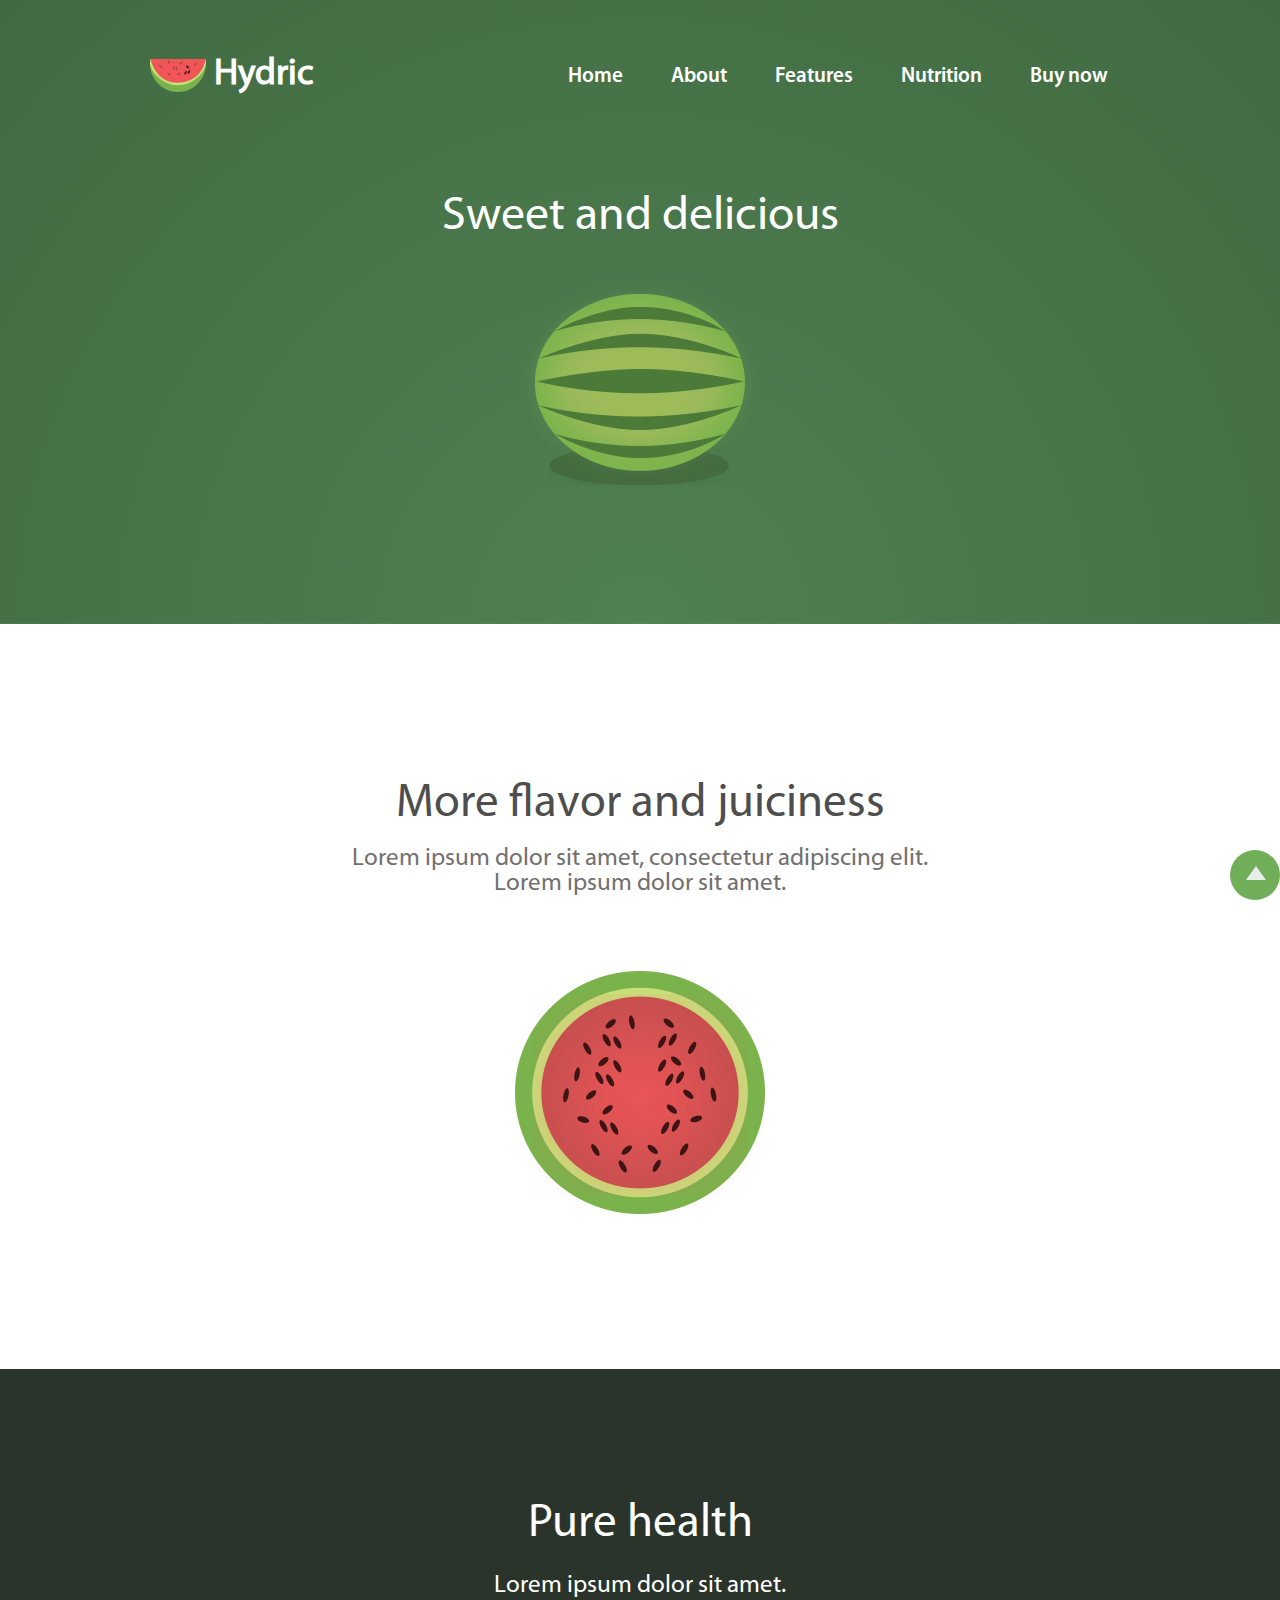
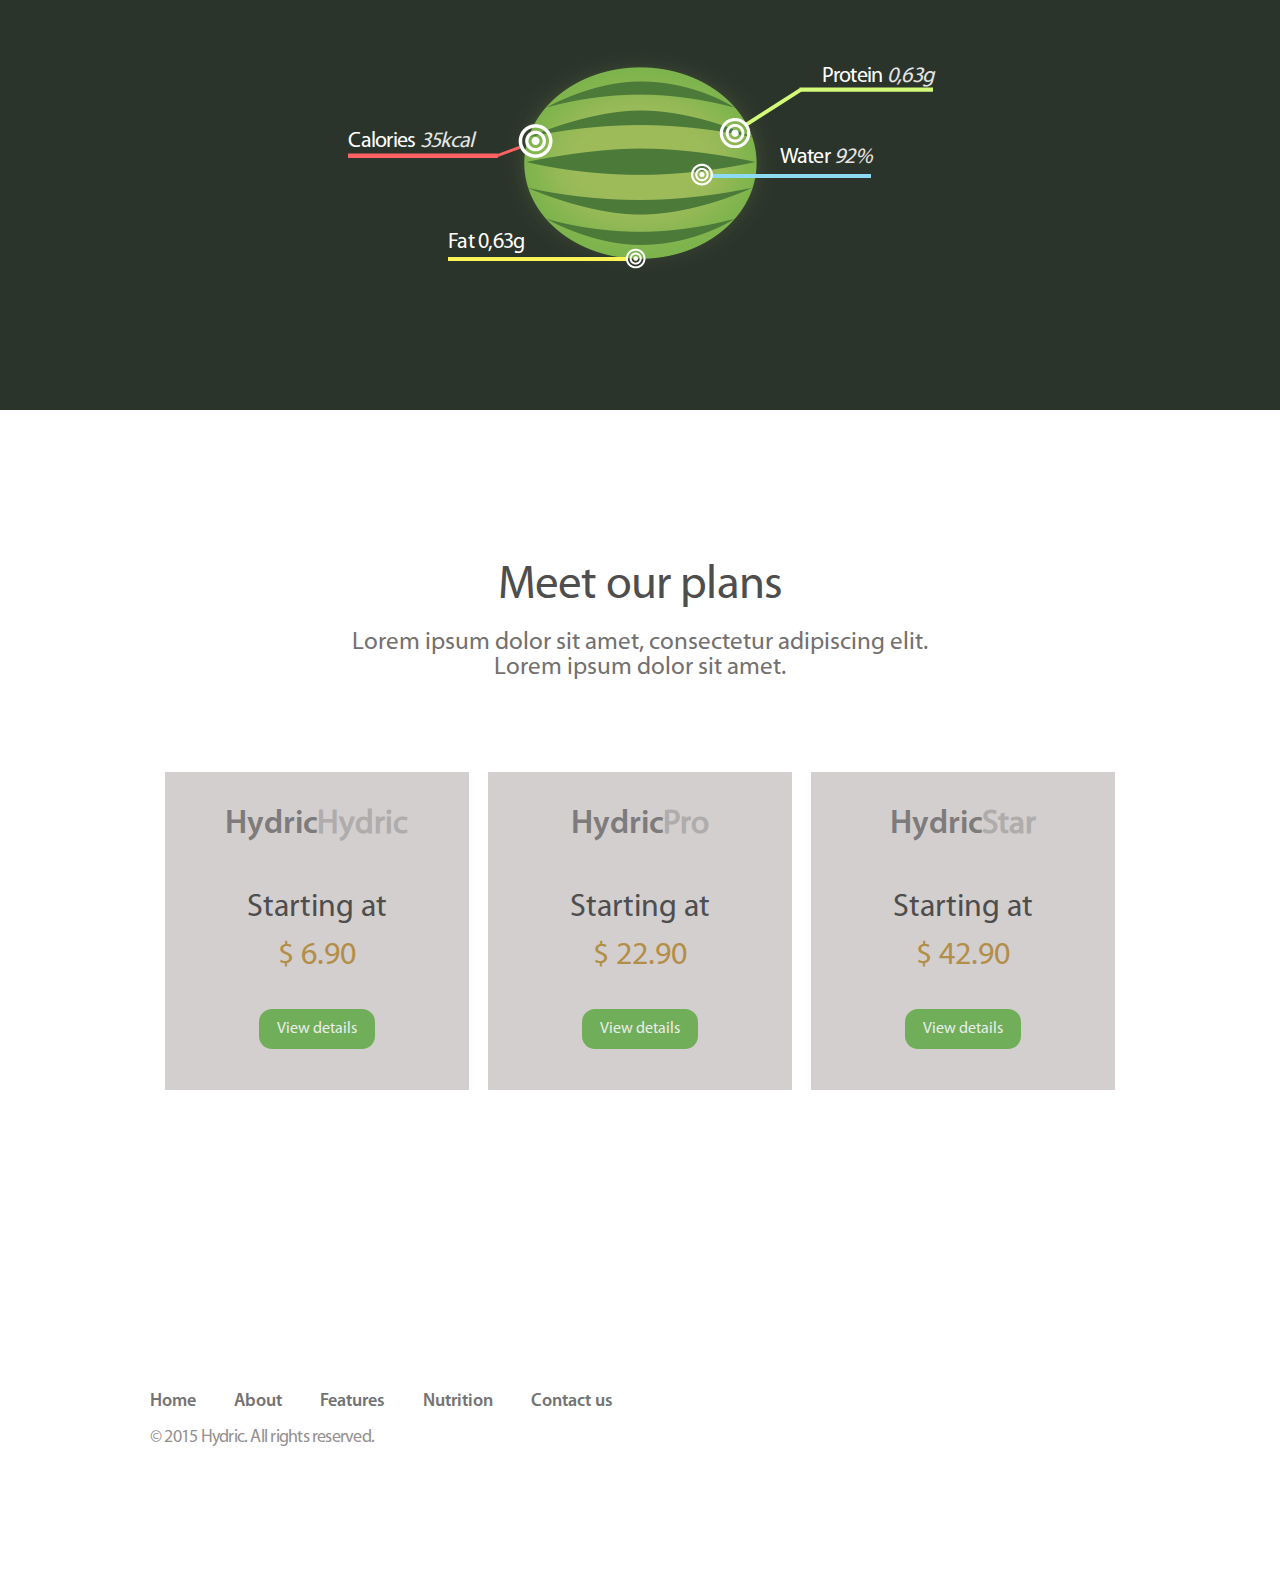
<file: index.html>
<!DOCTYPE html>
<html>

<head>
    <title>Кавун Uvarov Olreksandr</title>
    <meta 
    name="viewport" 
    content="width=device-width, 
             initial-scale=1.0, 
             maximum-scale=1.0, 
             user-scalable=no">
    <meta http-equiv="X-UA-Compatible" content="IE=edge">
    <meta charset="utf-8">
    <link rel="stylesheet" type="text/css" href="css/reset.css">
    <link rel="stylesheet" type="text/css" href="css/common.css">
    <link rel="stylesheet" type="text/css" href="css/fonts.css">
    <link rel="stylesheet" type="text/css" href="css/header.css">
    <link rel="stylesheet" type="text/css" href="css/more.css">
    <link rel="stylesheet" type="text/css" href="css/health.css">
    <link rel="stylesheet" type="text/css" href="css/plans.css">
    <link rel="stylesheet" type="text/css" href="css/footer.css">
    <link rel="stylesheet" type="text/css" href="css/media.css">
</head>

<body>
    <div class="wrap">
        <header id="header" class=" section section_header">
            <div class="container">
                <div class="header_hat">
                    <div class="header_logo">
                        <h1 class="header_logo_content">
                            <i class="header_logo_figure">
                                <img class="header_logo_img" src="images/pic/icon/header_icon.png">
                            </i>
                            Hydric
                        </h1>
                    </div>
                      <label for="chek" class="header_button" >
                        Menu
                    </label>
                     <input  type="checkbox" id="chek"/>
                    <nav class="header_menu">
                        <a href="" class="header_menu_link">
                            Home                           
                        </a>
                        <a href="" class="header_menu_link">
                            About 
                        </a>
                        <a href="" class="header_menu_link">
                            Features 
                        </a>
                        <a href="" class="header_menu_link">
                            Nutrition 
                        </a>
                        <a href="" class="header_menu_link">
                            Buy now 
                        </a>
                    </nav>
                    <input  type="checkbox" id="chek"/>
                    
                </div>
                <div class="header_content">
                    <h3 class="header_content_title title">
                                Sweet and delicious
                            </h3>
                    <figure class="header_content_img">
                        <img src="images/portfolio/header_portfolio.png" alt="" class="heder_content_watermelon">
                    </figure>
                </div>
            </div>
        </header>
        <section class=" section section_more">
            <div class="container">
                <h2 class="more_title title">
                    More flavor and juiciness
                </h2>
                <p class="more_content">
                    Lorem ipsum dolor sit amet, consectetur adipiscing elit.
                    <br> Lorem ipsum dolor sit amet.
                </p>
                <figure class="more_potfolio">
                    <img src="images/portfolio/vector-smart-object.png" alt="" class="more_img">
                </figure>
            </div>
        </section>
        <section class="section section_health">
            <div class="container">
                <h3 class="health_title title">   
                    Pure health
                </h3>
                <p class="health_content">
                    Lorem ipsum dolor sit amet.
                </p>
                <div class="healtch_portfolio">
                    <figure class="health_portfolio_img">
                        <img src="images/portfolio/health_img.png" alt="" class="health_img">
                    </figure>
                    <aside class="health_calories">
                        <p class=" data calories_contant">
                            Calories <em class="health_content_em">35kcal</em>
                        </p>
                    </aside>
                    <aside class="health_fat">
                        <p class="data fat_contant">
                            Fat 0,63g
                        </p>
                    </aside>
                    <aside class="health_water">
                        <p class="data water_contant">
                            Water <em class="health_content_em">92%</em>
                        </p>
                    </aside>
                    <aside class="health_protein">
                        <p class="data protein_contant">
                            Protein <em class="health_content_em">0,63g</em>
                        </p>
                    </aside>
                </div>
            </div>
        </section>
        <section class="section_plans">
            <div class="container">
                <h3 class="plans_title title">
                    Meet our plans
                </h3>
                <p class="plans_content">
                    Lorem ipsum dolor sit amet, consectetur adipiscing elit.
                    <br> Lorem ipsum dolor sit amet.
                </p>
                <section class="plans_price">
                    <div class="plans_offer">
                        <h5 class="plans_offer_title">
                        <strong class="palans_offer_title_strong">
                            Hydric
                        </strong>Hydric
                    </h5>
                        <p class="plans_offer_content">
                            Starting at
                        </p>
                        <p class="plans_offer_price">
                            $ 6.90
                        </p>
                        <a href="" class="plans_offer_batton">
                        View details
                    </a>
                    </div>
                    <div class="plans_offer">
                        <h5 class="plans_offer_title">
                        <strong class="palans_offer_title_strong">
                            Hydric
                        </strong>
                        Pro
                    </h5>
                        <p class="plans_offer_content">
                            Starting at
                        </p>
                        <p class="plans_offer_price">
                            $ 22.90
                        </p>
                        <a href="" class="plans_offer_batton">
                        View details
                    </a>
                    </div>
                    <div class="plans_offer">
                        <h5 class="plans_offer_title">
                        <strong class="palans_offer_title_strong">
                            Hydric
                        </strong>
                        Star
                    </h5>
                        <p class="plans_offer_content">
                            Starting at
                        </p>
                        <p class="plans_offer_price">
                            $ 42.90
                        </p>
                        <a href="" class="plans_offer_batton">
                        View details
                    </a>
                    </div>
            </div>
            </section>
            <section class="section_footer">
                <div class="container">
                    <nav class="footer_menu">
                        <a href="" class="footer_link">
                Home                            
            </a>
                        <a href="" class="footer_link">
                About 
            </a>
                        <a href="" class="footer_link">
                Features 
            </a>
                        <a href="" class="footer_link">
                Nutrition 
            </a>
                        <a href="" class="footer_link">
                 Contact us
            </a>
                    </nav>
                    <p class="footer_reserv">
                        © 2015 Hydric. All rights reserved.
                    </p>
                    <div class="button">
                        <a href="#header" class="button_link">
                <img class="button_link_img" src="images/pic/icon/button.png">
            </a>
                    </div>
                </div>
            </section>
    </div>
</body>

</html>
</file>
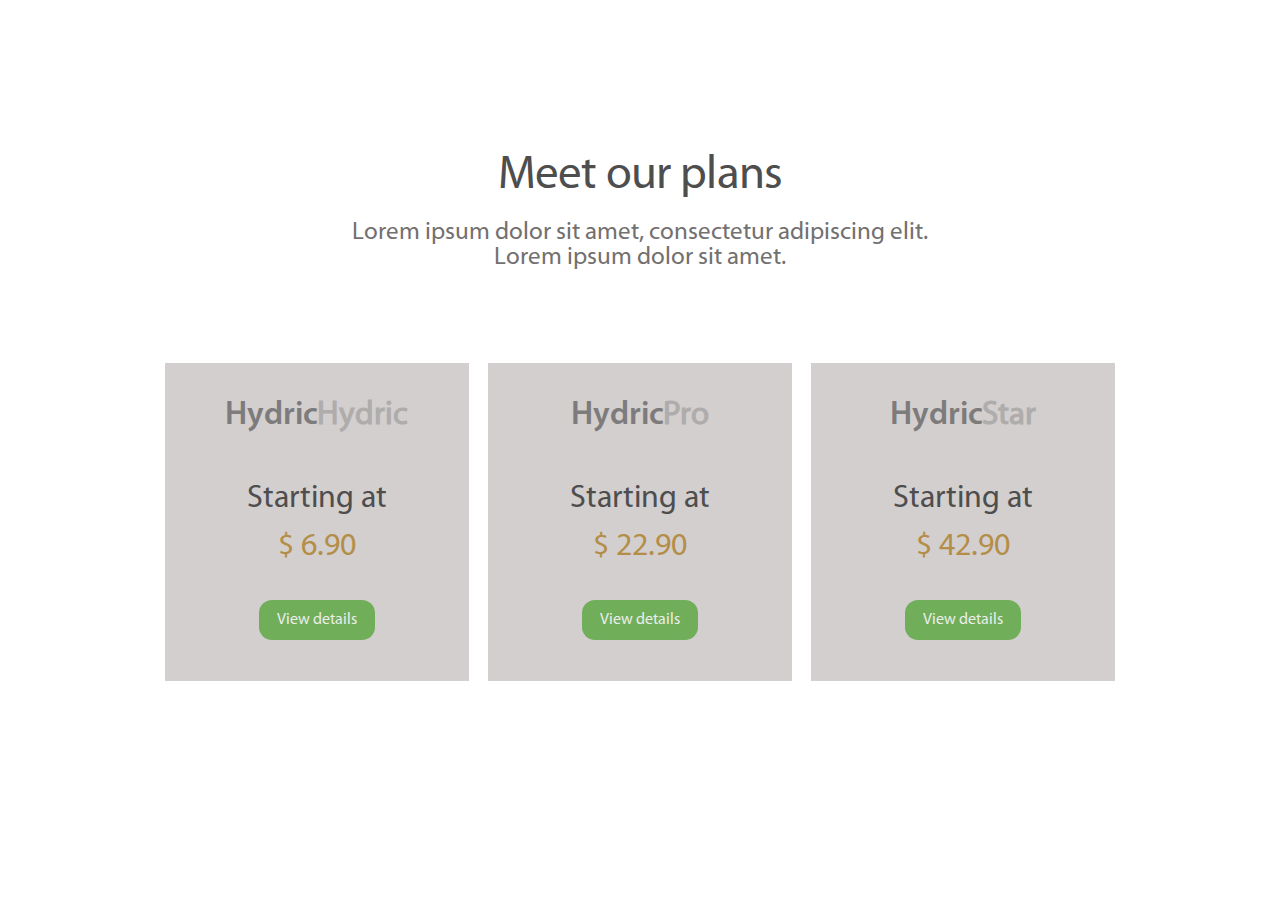
<file: html/plans.html>
<!DOCTYPE html>
<html>

<head>
    <meta charset="utf-8">
    <title></title>
    <link rel="stylesheet" type="text/css" href="../css/reset.css">
    <link rel="stylesheet" type="text/css" href="../css/common.css">
    <link rel="stylesheet" type="text/css" href="../css/fonts.css">
    <link rel="stylesheet" type="text/css" href="../css/plans.css">
</head>

<body>
    <div class="wrap">
       <section class="section_plans">
            <div class="container">
                <h3 class="plans_title title">
                    Meet our plans
                </h3>
                <p class="plans_content">
                    Lorem ipsum dolor sit amet, consectetur adipiscing elit.
                    <br> Lorem ipsum dolor sit amet.
                </p>
                <section class="plans_price">
                    <div class="plans_offer">
                        <h5 class="plans_offer_title">
                        <strong class="palans_offer_title_strong">
                            Hydric
                        </strong>Hydric
                    </h5>
                        <p class="plans_offer_content">
                            Starting at
                        </p>
                        <p class="plans_offer_price">
                            $ 6.90
                        </p>
                        <a href="" class="plans_offer_batton">
                        View details
                    </a>
                    </div>
                    <div class="plans_offer">
                        <h5 class="plans_offer_title">
                        <strong class="palans_offer_title_strong">
                            Hydric
                        </strong>
                        Pro
                    </h5>
                        <p class="plans_offer_content">
                            Starting at
                        </p>
                        <p class="plans_offer_price">
                            $ 22.90
                        </p>
                        <a href="" class="plans_offer_batton">
                        View details
                    </a>
                    </div>
                    <div class="plans_offer">
                        <h5 class="plans_offer_title">
                        <strong class="palans_offer_title_strong">
                            Hydric
                        </strong>
                        Star
                    </h5>
                        <p class="plans_offer_content">
                            Starting at
                        </p>
                        <p class="plans_offer_price">
                            $ 42.90
                        </p>
                        <a href="" class="plans_offer_batton">
                        View details
                    </a>
                    </div>
            </div>
            </section>
</body>

</html>
</file>
<file: css/common.css>
.container{
	max-width: 980px;
	margin: 0 auto;
	padding: 0 10px;
}
.clearfix,
.header_hat::after,
.header_logo::after
{
	content: '';
	clear: both;
	display: table;
	overflow: hidden;
}
.title{
	font-weight: 400;
	font-family: 'Conv_Myriad-Pro';
	font-size: 47px;
}
</file>
<file: css/fonts.css>
/** Generated by FG **/
@font-face {
	font-family: 'Conv_Myriad-Pro';
	src: url('fonts/Myriad-Pro_31655.eot');
	src: local('☺'), url('../fonts/Myriad-Pro_31655.woff') format('woff'),
	 url('../fonts/Myriad-Pro_31655.ttf') format('truetype'), 
	 url('../fonts/Myriad-Pro_31655.svg') format('svg');
	font-weight: normal;
	font-style: normal;
}
@font-face {
	font-family: 'Conv_Myriad-Pro-Bold';
	src: url('fonts/Myriad-Pro-Bold_31631.eot');
	src: local('☺'), url('../fonts/Myriad-Pro-Bold_31631.woff') format('woff'),
	 url('../fonts/Myriad-Pro-Bold_31631.ttf') format('truetype'),
	  url('../fonts/Myriad-Pro-Bold_31631.svg') format('svg');
	font-weight: normal;
	font-style: normal;
}

@font-face {
	font-family: 'Conv_Myriad-Pro-Semibold';
	src: url('../fonts/Myriad-Pro-Semibold_31650.eot');
	src: local('☺'), url(../'fonts/Myriad-Pro-Semibold_31650.woff') format('woff'), 
	url('../fonts/Myriad-Pro-Semibold_31650.ttf') format('truetype'), 
	url('../fonts/Myriad-Pro-Semibold_31650.svg') format('svg');
	font-weight:normal;
	font-style: normal;
}
</file>
<file: css/header.css>
.section_header{
	text-align: center;
	padding:4.4%  0 10.6% 0;
	background: radial-gradient(at center bottom, #508152, #416a42) center;
}
.header_hat{
	padding: 0 0 10.2% 0;
}
.header_logo{
	float: left;
	display: inline-block;	
}
.header_logo_content{
	color: #ffffff;
	font-family: 'Conv_Myriad-Pro';
	font-size: 37px;
	font-weight: 700;
}
.header_menu{
	float: right;
	padding-top: 10px;
	display: inline-block;	
}
.header_logo_img{
	width: auto;
}
.header_menu_link{
	color: #ffffff;
	font-family: 'Conv_Myriad-Pro-Semibold';
	font-size: 21px;
	font-weight: 400;
	padding: 11px 19px;
	border: 3px solid transparent;
	
}
.header_menu_link:hover{
	border: 3px solid #ffffff;
	
}
.header_content{
	text-align: center;  
}
.header_content_title{
	color: #ffffff;
	font-family: 'Conv_Myriad-Pro';
	font-weight: 400;
	font-size: 48px;
	padding: 0 0 34px 0;
}
.heder_content_watermelon{
	width: auto;
}
#chek{
	display: none;
}
.header_button{
	display: none;
}
</file>
<file: css/more.css>
.section_more{
	padding: 12.3% 0 12.1% 0;
}
.more_title {
	color: #4e4e4e;
	text-align: center;
}
.more_content{
	color: #737070;
	font-family: 'Conv_Myriad-Pro';
	font-size: 25px;
	padding: 18px 0 0 0;
	text-align: center;
}
.more_potfolio{
	padding: 7.6% 0 0 0;
	text-align: center;
}
.more_img{
	width: auto;
}
</file>
<file: css/health.css>
.section_health{
	background-color: #2b342b; 
	padding: 10.3% 0 10.4% 0;
	text-align: center;
}
.health_title{
	color: #ffffff;	
}
.health_content{
	color: #ffffff;
	font-family: 'Conv_Myriad-Pro';
	font-size: 25px;
	line-height: 26.72px;
	padding: 2.6% 0  4.8%  0;
}
.health_im{
	width: auto;
}
.healtch_portfolio{
	position: relative;
	margin: 0 auto;
	display: inline-block;
}
.data{
	color: #ffffff;
	font-family: 'Conv_Myriad-Pro';
	font-size: 22px;
	letter-spacing: -0.72px;
	white-space: nowrap;
}
.health_calories{
	position:  absolute;
	right: 100%;
    bottom: 54%;
    margin-right: 27px;
}
.health_calories::after{
	content: '';
	background-image:  url('../images/pic/icon/calories_after.png');
	width: 205px;
	height: 34px;
	position: absolute;
    top: 100%;
    margin-top: -29px;
    left: 0;
}
.health_fat{
	position: absolute;
	right: 100%;
	margin-right: -24px;
	bottom: 23px;
}
.health_fat::after{
	content: '';
	background-image:  url('../images/pic/icon/fat_after.png');
	width: 198px;
	height: 21px;
	position: absolute;
    top: 100%;
    margin-top: -6px;
    left: 0;
}
.health_water{
	position: absolute;
	left: 100%;
	bottom: 108px;
}
.health_water::after{
	content: '';
	background-image:  url('../images/pic/icon/water_after.png');
	width: 180px;
	height: 23px;
	position: absolute;
    top: 100%;
    margin-top: -6px;
    right: 0;
}
.health_protein{
	position: absolute;
	top: 19px;
	left: 100%;
	margin-left: 42px;
}
.health_protein::after{
	content: '';
	background-image:  url('../images/pic/icon/protein_after.png');
	width: 214px;
	height: 61px;
	position: absolute;
    top: 100%;
    margin-top: -1px;
    right: 0;
}
.health_content_em{
	color: #e5e5e5;
}
</file>
<file: css/plans.css>
.section_plans{
	padding: 11.9% 0 11.3% 0;
	text-align: center;
}
.plans_title{
	color: #4e4e4e;
	line-height: 50.08px;
	letter-spacing: -0.72px;
	padding: 0 0 18px 0;
}
.plans_content{
	color: #737070;
	font-family: 'Conv_Myriad-Pro';
	font-size: 25px;
	padding: 0 0 9.4% 0;
}
.plans_offer{
	display: inline-block;
	background-color: #d3cfcf;
	width: 31%;
	margin: 0 1% 40px ;
	text-align: center;
    word-spacing: normal;
    min-width: 210px;
	
}
.plans_offer_title{
	color: #afacac;
	font-family: 'Conv_Myriad-Pro';
	font-size: 33px;
	padding: 36px 0 0 0;
	word-spacing: -8px;

	}
.palans_offer_title_strong{
	color: #7d7b7b;
	font-family: 'Conv_Myriad-Pro-Semibold';
	font-size: 33px;
}
.plans_offer_content{
	color: #4e4e4e;
	font-family: 'Conv_Myriad-Pro';
	font-size: 32px;
	padding: 51px 0 0 0;
}
.plans_offer_price{
	color: #b38e48;
	font-family: 'Conv_Myriad-Pro';
	font-size: 32px;
	padding: 16px 0 37px 0;
}
.plans_offer_batton{
	color: #e9ede9;
	font-family: 'Conv_Myriad-Pro';
	font-size: 16px;
	display: inline-block;
	line-height: 40px;
	width: 116px;
	background-color: #71ae5a;
	border-radius: 13px;
	margin:  0 0 41px 0;

}
.plans_offer_batton:hover{
	background: radial-gradient(at center bottom, rgba(113, 174, 90, 1.0), rgba(113, 174, 90, .6));

}
.plans_price{
	word-spacing: -4px;
}
</file>
<file: css/footer.css>
.section_footer{
	padding: 9.2% 0 10.4% 0;
}
.footer_link{
	color: #747373;
	font-family: 'Conv_Myriad-Pro-Semibold';
	font-size: 18px;
	margin-right: 34px;
}
.footer_link:hover{
	text-decoration: underline;
}
.footer_reserv{
	margin: 18px 0 0 0;
	color: #958f8f;
	font-family: 'Conv_Myriad-Pro';
	font-size: 18px;
	letter-spacing: -0.77px;
	}
.button{
	position: fixed;
	right: 0;
	bottom: 0;
}
.button_link{
	display: inline-block;
	width: 50px;
	line-height:  50px;
	background-color: #71ae5a;
	text-align: center;
	border-radius: 30px;

}
.button_link_img{
	width: auto;
	vertical-align: 0;
}
</file>
<file: css/media.css>
@media screen and (max-width: 720px) {

.header_logo{
	float: none;

}
.header_menu{
	display: block;
	float: none;
	padding: 30px 0 0 0; 

}
.header_menu_link{
	padding: 11px 5.3px;

}
.health_calories,.health_fat,.health_water,.health_protein{
	position: static;	
	margin: 0;
}
.health_calories::after,
.health_fat::after,
.health_water::after,
.health_protein::after{
	content: none;
	width: 0;
	height: 0;
}
.footer_link{
	margin-right: 24px;
}
}
@media screen and (max-width: 480px) {
	.footer_link{
		display: block;
	}
	.header_menu{
		visibility: hidden;
		opacity: 0;
		transition: all 1s ease;
		position: absolute;
		margin: 0 auto;
		right: 0;
		left: 0;
		background: #416a42	;
		width: 150px;		
	}
	.header_menu_link:hover{
		border: 0px solid transparent ;
	
	}
	.header_menu_link{
		display: block;
		
	}
	.header_button{
		display: block;
		color: #ffffff;
		font-family: 'Conv_Myriad-Pro-Semibold';
		font-size: 21px;
		font-weight: 400;
		margin-top: 30px;
		
	}
	#chek:checked + .header_menu{
		visibility: visible;
		opacity: 1;
		

	}
	#chek:checked + .header_menu>.header_menu_link{
		padding: 10px;
		border: 3px solid transparent;
	}
	
	.section_header{
		position: relative;
	}
	.footer_menu ,.footer_reserv{
		padding-left: 10px
	}
	.footer_link{
		margin: 0;
	}
}
</file>
